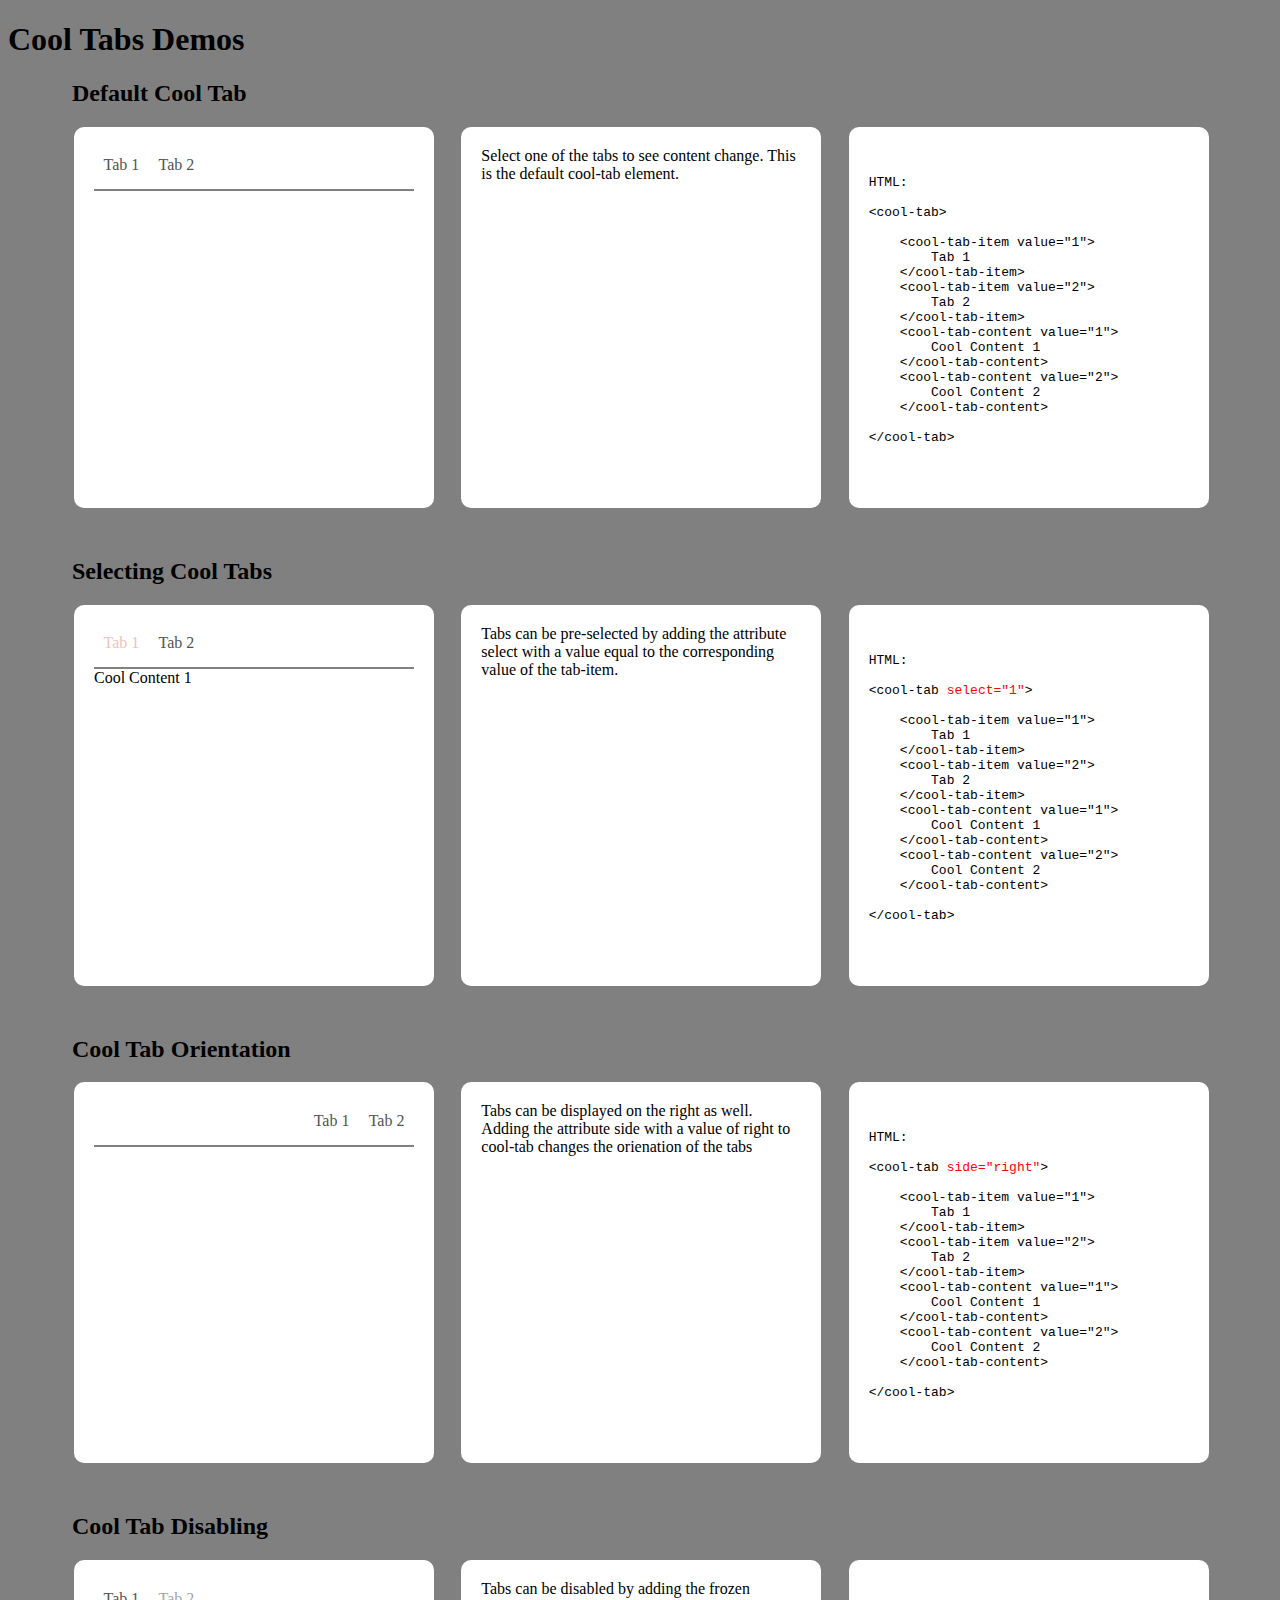
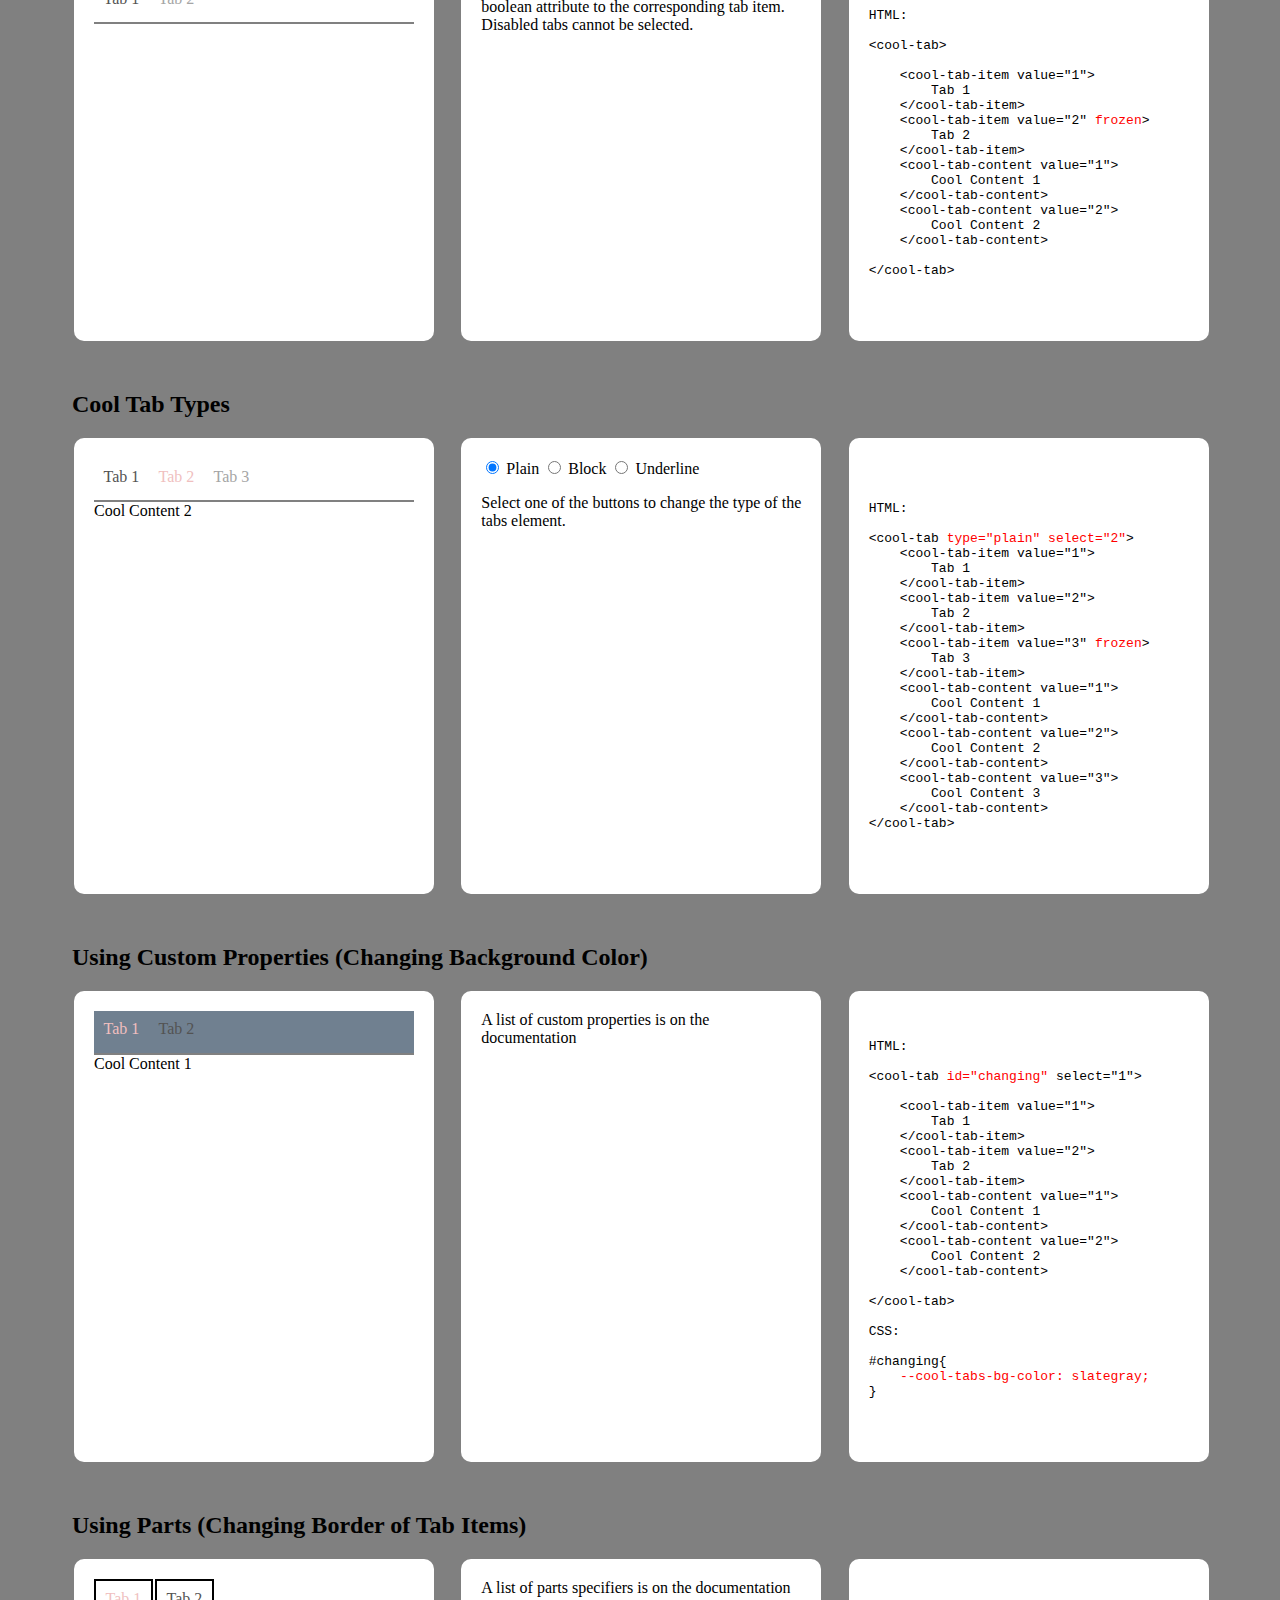
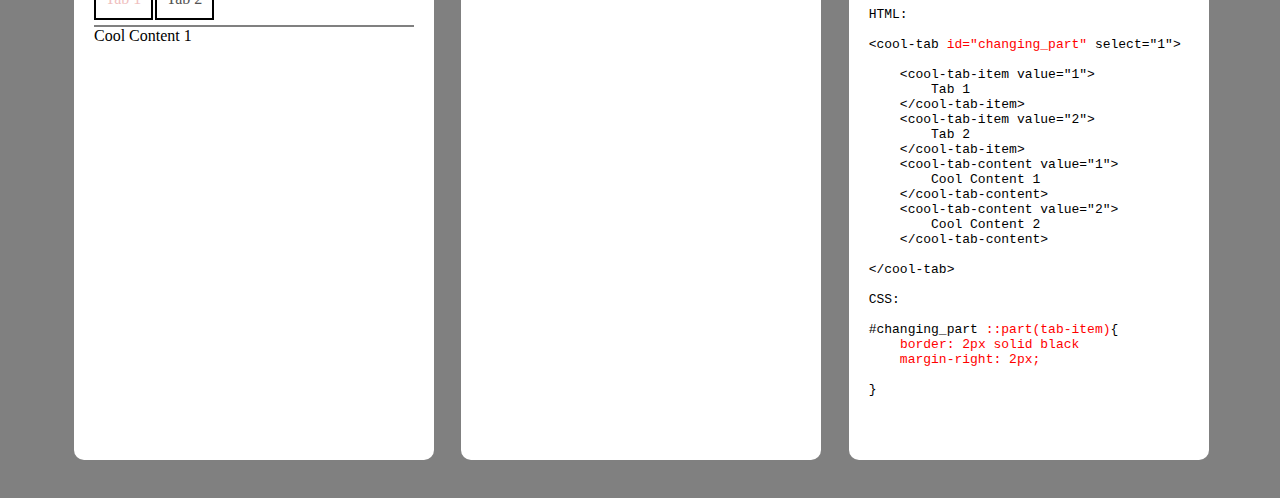
<file: index.html>
<!DOCTYPE html>
<html lang="en">
<head>
    <meta charset="UTF-8">
    <meta http-equiv="X-UA-Compatible" content="IE=edge">
    <meta name="viewport" content="width=device-width, initial-scale=1.0">
    <link rel="stylesheet" href="./src/demo.css">
    
    <title>Document</title>
</head>
<body>
    <header>
        <h1>Cool Tabs Demos</h1>
    </header>
    <main>
        <h2>Default Cool Tab</h2>
        <section>
            
            <article id="demo1">
                
                <cool-tab>
                   
                    <cool-tab-item value="1">
                        Tab 1
                    </cool-tab-item>
                    <cool-tab-item value="2">
                        Tab 2
                    </cool-tab-item>
                    <cool-tab-content value="1">
                        Cool Content 1
                    </cool-tab-content>
                    <cool-tab-content value="2">
                        Cool Content 2
                    </cool-tab-content>
                    
                </cool-tab>
            </article>
            <article>
                Select one of the tabs to see content change. This is the default 
                cool-tab element. 
            </article>
            <article>
                <pre>
                    <code>
HTML: 

&lt;cool-tab&gt;

    &lt;cool-tab-item value="1"&gt;
        Tab 1
    &lt;/cool-tab-item&gt;
    &lt;cool-tab-item value="2"&gt;
        Tab 2
    &lt;/cool-tab-item&gt;
    &lt;cool-tab-content value="1"&gt;
        Cool Content 1
    &lt;/cool-tab-content&gt;
    &lt;cool-tab-content value="2"&gt;
        Cool Content 2
    &lt;/cool-tab-content&gt;

&lt;/cool-tab&gt;
                    </code>
                </pre>
            </article>
        </section>
        <h2>
            Selecting Cool Tabs
        </h2>
        <section>
            
        <article id="demo2">

            <cool-tab select="1">

                <cool-tab-item value="1">
                    Tab 1
                </cool-tab-item>
                <cool-tab-item value="2">
                    Tab 2
                </cool-tab-item>
                <cool-tab-content value="1">
                    Cool Content 1
                </cool-tab-content>
                <cool-tab-content value="2">
                    Cool Content 2
                </cool-tab-content>

            </cool-tab>

        </article>
        <article>
            Tabs can be pre-selected by adding the attribute select with a value equal to the corresponding value
            of the tab-item. 
        </article>
        <article>
            <pre>
                <code>
HTML: 

&lt;cool-tab <span>select="1"</span>&gt;

    &lt;cool-tab-item value="1"&gt;
        Tab 1
    &lt;/cool-tab-item&gt;
    &lt;cool-tab-item value="2"&gt;
        Tab 2
    &lt;/cool-tab-item&gt;
    &lt;cool-tab-content value="1"&gt;
        Cool Content 1
    &lt;/cool-tab-content&gt;
    &lt;cool-tab-content value="2"&gt;
        Cool Content 2
    &lt;/cool-tab-content&gt;

&lt;/cool-tab&gt;
                </code>
            </pre>
        </article>
    </section> 
    <h2>
        Cool Tab Orientation
    </h2>
    <section> 
        <article id="demo3">
            
            <cool-tab side="right">

                <cool-tab-item value="1">
                    Tab 1
                </cool-tab-item>
                <cool-tab-item value="2">
                    Tab 2
                </cool-tab-item>
                <cool-tab-content value="1">
                    Cool Content 1
                </cool-tab-content>
                <cool-tab-content value="2">
                    Cool Content 2
                </cool-tab-content>

            </cool-tab>
        </article >
        
        <article>
            Tabs can be displayed on the right as well. Adding the attribute side with a value of right to 
            cool-tab changes the orienation of the tabs 
        </article>
        <article>
            <pre>
                <code>
HTML: 

&lt;cool-tab <span>side="right"</span>&gt;

    &lt;cool-tab-item value="1"&gt;
        Tab 1
    &lt;/cool-tab-item&gt;
    &lt;cool-tab-item value="2"&gt;
        Tab 2
    &lt;/cool-tab-item&gt;
    &lt;cool-tab-content value="1"&gt;
        Cool Content 1
    &lt;/cool-tab-content&gt;
    &lt;cool-tab-content value="2"&gt;
        Cool Content 2
    &lt;/cool-tab-content&gt;

&lt;/cool-tab&gt;
                </code>
            </pre>
        </article>
    </section>
    <h2>
        Cool Tab Disabling
    </h2>
    <section>
        
        <article id="demo5">
            <cool-tab>
            <cool-tab-item value="1">
                Tab 1
            </cool-tab-item>
            <cool-tab-item value="2" frozen>
                Tab 2
            </cool-tab-item>
            <cool-tab-content value="1">
                Cool Content 1
            </cool-tab-content>
            <cool-tab-content value="2">
                Cool Content 2
            </cool-tab-content>
            </cool-tab>
        </article>
        <article>
            Tabs can be disabled by adding the frozen boolean attribute to the corresponding tab item.
            Disabled tabs cannot be selected.  
        </article>
        <article>
            <pre>
                <code>
HTML: 

&lt;cool-tab&gt;

    &lt;cool-tab-item value="1"&gt;
        Tab 1
    &lt;/cool-tab-item&gt;
    &lt;cool-tab-item value="2" <span>frozen</span>&gt;
        Tab 2
    &lt;/cool-tab-item&gt;
    &lt;cool-tab-content value="1"&gt;
        Cool Content 1
    &lt;/cool-tab-content&gt;
    &lt;cool-tab-content value="2"&gt;
        Cool Content 2
    &lt;/cool-tab-content&gt;

&lt;/cool-tab&gt;
                </code>
            </pre>
        </article>
    </section>
    <h2>
        Cool Tab Types
    </h2>
    <section>
        
        <article id="demo4">

            <cool-tab id="tabs_to_change" select="2">
                <cool-tab-item value="1">
                    Tab 1
                </cool-tab-item>
                <cool-tab-item value="2">
                    Tab 2
                </cool-tab-item>
                <cool-tab-item value="3" frozen>
                    Tab 3
                </cool-tab-item>
                <cool-tab-content value="1">
                    Cool Content 1
                </cool-tab-content>
                <cool-tab-content value="2">
                    Cool Content 2
                </cool-tab-content>
                <cool-tab-content value="3">
                    Cool Content 3
                </cool-tab-content>
            </cool-tab>

            
        </article>
        
            
        <article>
            <input type="radio" name="types"  value="plain" checked>
            <label for="plain">Plain</label>
            <input type="radio" name="types"value="block">
            <label for="block">Block</label>
            <input type="radio" name="types" value="underline">
            <label for="underline">Underline</label>
            <p>
                Select one of the buttons to change the type of the tabs element. 
            </p>
        </article>
        <article>
            <pre>
                <code id="code">

HTML: 

&lt;cool-tab <span>type="plain" select="2"</span>&gt;
    &lt;cool-tab-item value="1"&gt;
        Tab 1
    &lt;/cool-tab-item&gt;
    &lt;cool-tab-item value="2"&gt;
        Tab 2
    &lt;/cool-tab-item&gt;
    &lt;cool-tab-item value="3" <span>frozen</span>&gt;
        Tab 3
    &lt;/cool-tab-item&gt;
    &lt;cool-tab-content value="1"&gt;
        Cool Content 1
    &lt;/cool-tab-content&gt;
    &lt;cool-tab-content value="2"&gt;
        Cool Content 2
    &lt;/cool-tab-content&gt;
    &lt;cool-tab-content value="3"&gt;
        Cool Content 3
    &lt;/cool-tab-content&gt;
&lt;/cool-tab&gt;
                </code>
            </pre>
        </article>
    </section>
    <h2>
        Using Custom Properties (Changing Background Color)
    </h2>
    <section>
        <article>
            <cool-tab id="changing" select="1">
                <cool-tab-item value="1">
                    Tab 1
                </cool-tab-item>
                <cool-tab-item value="2">
                    Tab 2
                </cool-tab-item>
               
                <cool-tab-content value="1">
                    Cool Content 1
                </cool-tab-content>
                <cool-tab-content value="2">
                    Cool Content 2
                </cool-tab-content>
                
            </cool-tab>
        </article>
        <article>
            A list of custom properties is on the documentation 
        </article>
        <article>
            <pre>
                <code>
HTML:

&lt;cool-tab <span>id="changing"</span> select="1"&gt;

    &lt;cool-tab-item value="1"&gt;
        Tab 1
    &lt;/cool-tab-item&gt;
    &lt;cool-tab-item value="2"&gt;
        Tab 2
    &lt;/cool-tab-item&gt;
    &lt;cool-tab-content value="1"&gt;
        Cool Content 1
    &lt;/cool-tab-content&gt;
    &lt;cool-tab-content value="2"&gt;
        Cool Content 2
    &lt;/cool-tab-content&gt;

&lt;/cool-tab&gt;

CSS: 

#changing{
    <span>--cool-tabs-bg-color: slategray; </span>
}
                </code>
            </pre>
        </article>
    </section>
<h2>
    Using Parts (Changing Border of Tab Items)
</h2>
<section>
    <article>
        <cool-tab id="changing_part" select="1">
            <cool-tab-item value="1">
                Tab 1
            </cool-tab-item>
            <cool-tab-item value="2">
                Tab 2
            </cool-tab-item>
           
            <cool-tab-content value="1">
                Cool Content 1
            </cool-tab-content>
            <cool-tab-content value="2">
                Cool Content 2
            </cool-tab-content>
            
        </cool-tab>
    </article>

    <article>
        A list of parts specifiers is on the documentation 
    </article>

    <article>

        <pre>
            <code>
HTML: 

&lt;cool-tab <span>id="changing_part"</span> select="1"&gt;

    &lt;cool-tab-item value="1"&gt;
        Tab 1
    &lt;/cool-tab-item&gt;
    &lt;cool-tab-item value="2"&gt;
        Tab 2
    &lt;/cool-tab-item&gt;
    &lt;cool-tab-content value="1"&gt;
        Cool Content 1
    &lt;/cool-tab-content&gt;
    &lt;cool-tab-content value="2"&gt;
        Cool Content 2
    &lt;/cool-tab-content&gt;

&lt;/cool-tab&gt;

CSS: 

#changing_part <span>::part(tab-item)</span>{
    <span>border: 2px solid black
    margin-right: 2px; </span>
    
}
            </code>
        </pre>

    </article>
</section>
    </main>
    <script src="./src/demo.js"></script>
    <script src="./src/cool-tabs.js"></script>
</body>
</html>
</file>
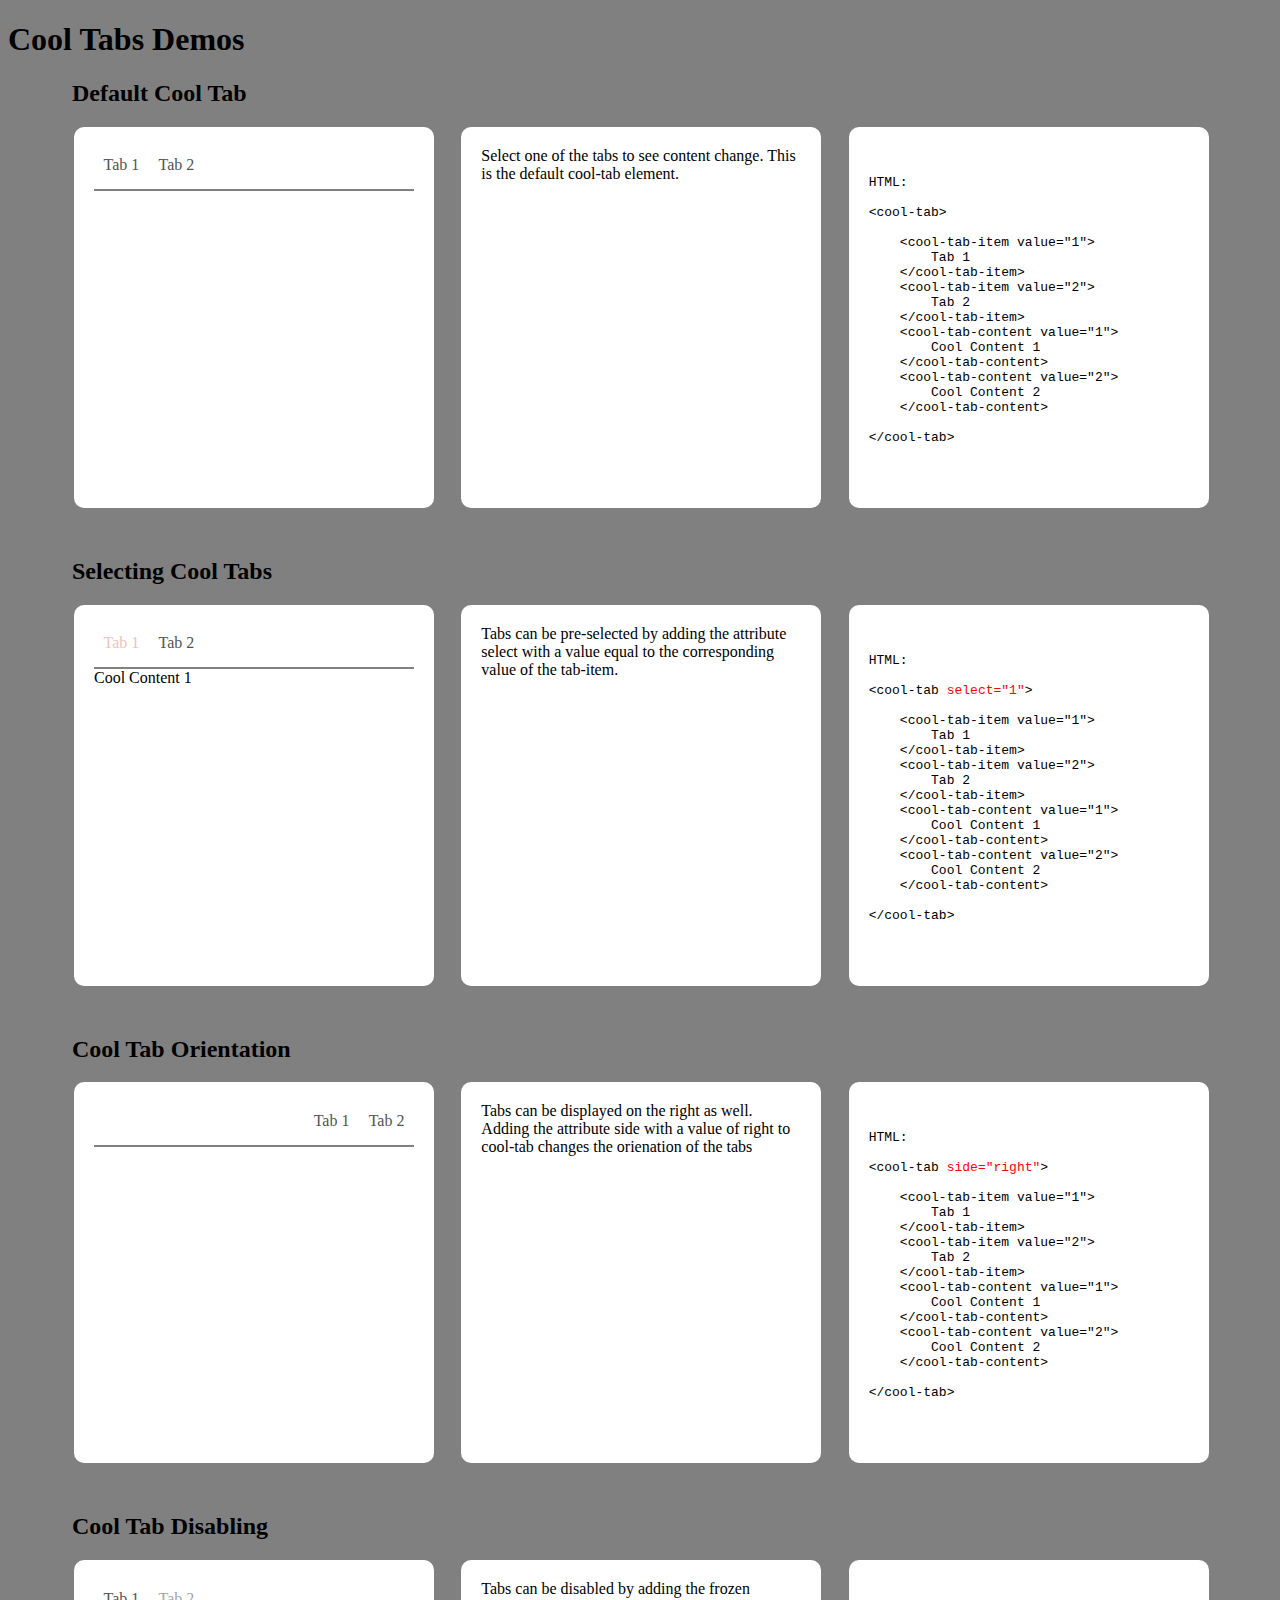
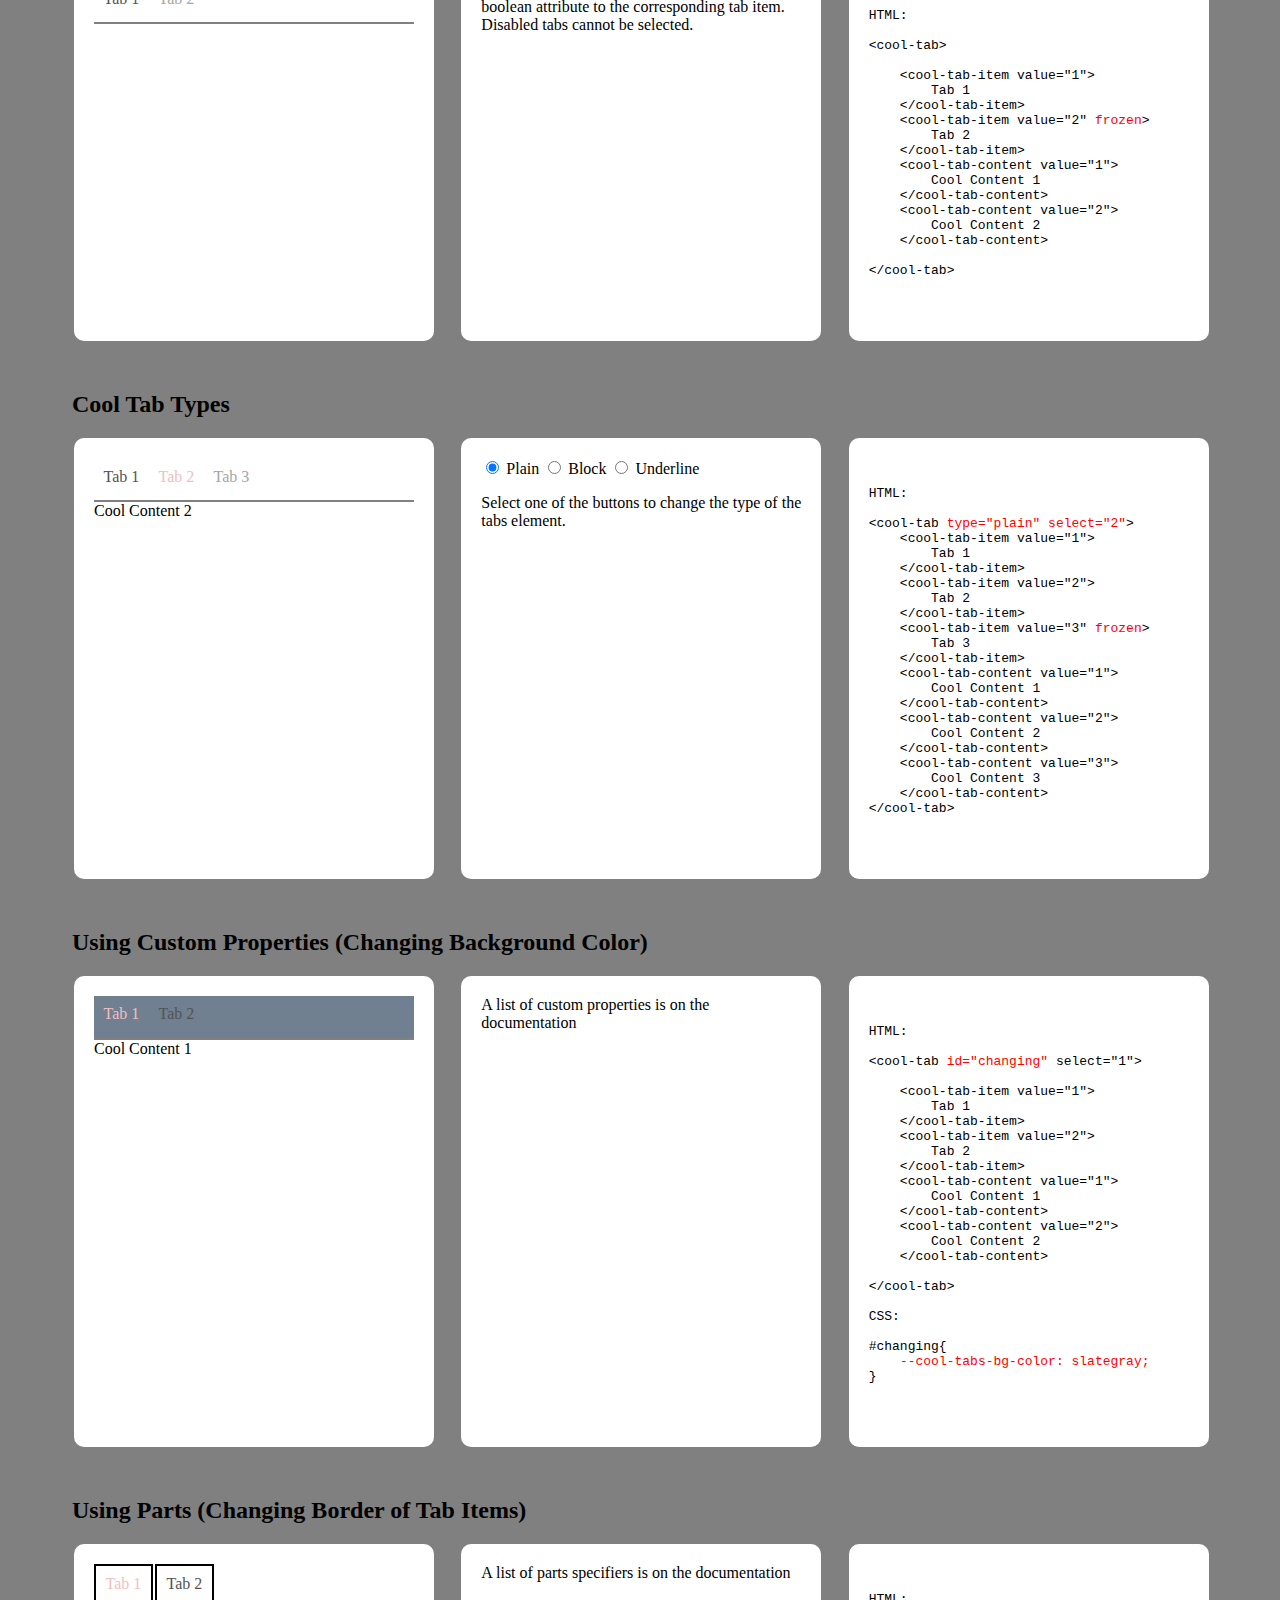
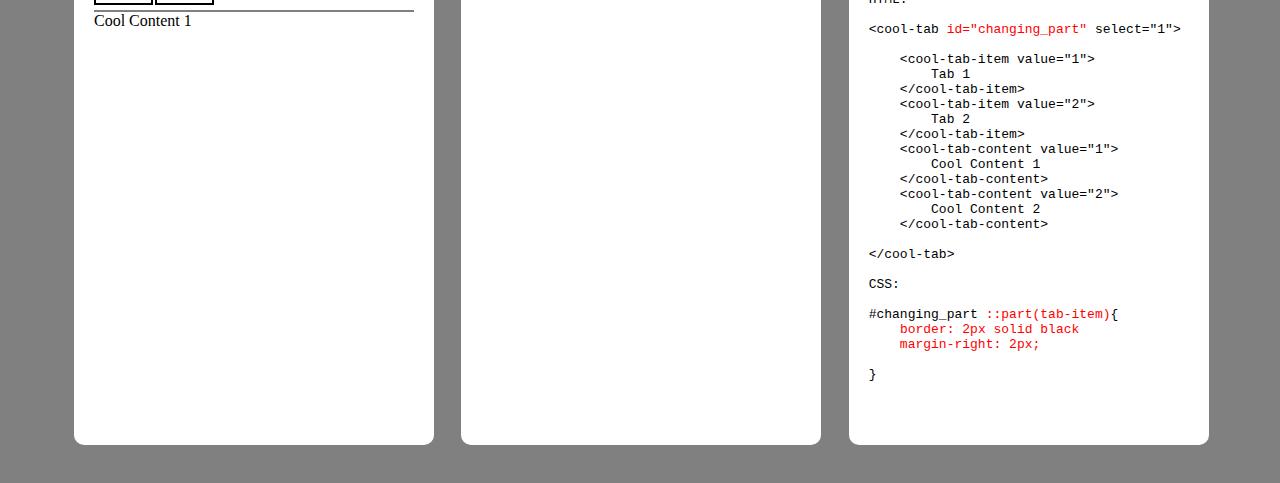
<file: demos/index.html>
<!DOCTYPE html>
<html lang="en">
<head>
    <meta charset="UTF-8">
    <meta http-equiv="X-UA-Compatible" content="IE=edge">
    <meta name="viewport" content="width=device-width, initial-scale=1.0">
    <link rel="stylesheet" href="./demo.css">
    <title>Document</title>
</head>
<body>
    <header>
        <h1>Cool Tabs Demos</h1>
    </header>
    <main>
        <h2>Default Cool Tab</h2>
        <section>
            
            <article id="demo1">
                
                <cool-tab>

                    <cool-tab-item value="1">
                        Tab 1
                    </cool-tab-item>
                    <cool-tab-item value="2">
                        Tab 2
                    </cool-tab-item>
                    <cool-tab-content value="1">
                        Cool Content 1
                    </cool-tab-content>
                    <cool-tab-content value="2">
                        Cool Content 2
                    </cool-tab-content>

                </cool-tab>
        

            </article>
            <article>
                Select one of the tabs to see content change. This is the default 
                cool-tab element. 
            </article>
            <article>
                <pre>
                    <code>
HTML: 

&lt;cool-tab&gt;

    &lt;cool-tab-item value="1"&gt;
        Tab 1
    &lt;/cool-tab-item&gt;
    &lt;cool-tab-item value="2"&gt;
        Tab 2
    &lt;/cool-tab-item&gt;
    &lt;cool-tab-content value="1"&gt;
        Cool Content 1
    &lt;/cool-tab-content&gt;
    &lt;cool-tab-content value="2"&gt;
        Cool Content 2
    &lt;/cool-tab-content&gt;

&lt;/cool-tab&gt;
                    </code>
                </pre>
            </article>
        </section>
        <h2>
            Selecting Cool Tabs
        </h2>
        <section>
            
        <article id="demo2">

            <cool-tab select="1">

                <cool-tab-item value="1">
                    Tab 1
                </cool-tab-item>
                <cool-tab-item value="2">
                    Tab 2
                </cool-tab-item>
                <cool-tab-content value="1">
                    Cool Content 1
                </cool-tab-content>
                <cool-tab-content value="2">
                    Cool Content 2
                </cool-tab-content>

            </cool-tab>

        </article>
        <article>
            Tabs can be pre-selected by adding the attribute select with a value equal to the corresponding value
            of the tab-item. 
        </article>
        <article>
            <pre>
                <code>
HTML: 

&lt;cool-tab <span>select="1"</span>&gt;

    &lt;cool-tab-item value="1"&gt;
        Tab 1
    &lt;/cool-tab-item&gt;
    &lt;cool-tab-item value="2"&gt;
        Tab 2
    &lt;/cool-tab-item&gt;
    &lt;cool-tab-content value="1"&gt;
        Cool Content 1
    &lt;/cool-tab-content&gt;
    &lt;cool-tab-content value="2"&gt;
        Cool Content 2
    &lt;/cool-tab-content&gt;

&lt;/cool-tab&gt;
                </code>
            </pre>
        </article>
    </section> 
    <h2>
        Cool Tab Orientation
    </h2>
    <section> 
        <article id="demo3">
            
            <cool-tab side="right">

                <cool-tab-item value="1">
                    Tab 1
                </cool-tab-item>
                <cool-tab-item value="2">
                    Tab 2
                </cool-tab-item>
                <cool-tab-content value="1">
                    Cool Content 1
                </cool-tab-content>
                <cool-tab-content value="2">
                    Cool Content 2
                </cool-tab-content>

            </cool-tab>
        </article >
        
        <article>
            Tabs can be displayed on the right as well. Adding the attribute side with a value of right to 
            cool-tab changes the orienation of the tabs 
        </article>
        <article>
            <pre>
                <code>
HTML: 

&lt;cool-tab <span>side="right"</span>&gt;

    &lt;cool-tab-item value="1"&gt;
        Tab 1
    &lt;/cool-tab-item&gt;
    &lt;cool-tab-item value="2"&gt;
        Tab 2
    &lt;/cool-tab-item&gt;
    &lt;cool-tab-content value="1"&gt;
        Cool Content 1
    &lt;/cool-tab-content&gt;
    &lt;cool-tab-content value="2"&gt;
        Cool Content 2
    &lt;/cool-tab-content&gt;

&lt;/cool-tab&gt;
                </code>
            </pre>
        </article>
    </section>
    <h2>
        Cool Tab Disabling
    </h2>
    <section>
        
        <article id="demo5">
            <cool-tab>
            <cool-tab-item value="1">
                Tab 1
            </cool-tab-item>
            <cool-tab-item value="2" frozen>
                Tab 2
            </cool-tab-item>
            <cool-tab-content value="1">
                Cool Content 1
            </cool-tab-content>
            <cool-tab-content value="2">
                Cool Content 2
            </cool-tab-content>
            </cool-tab>
        </article>
        <article>
            Tabs can be disabled by adding the frozen boolean attribute to the corresponding tab item.
            Disabled tabs cannot be selected.  
        </article>
        <article>
            <pre>
                <code>
HTML: 

&lt;cool-tab&gt;

    &lt;cool-tab-item value="1"&gt;
        Tab 1
    &lt;/cool-tab-item&gt;
    &lt;cool-tab-item value="2" <span>frozen</span>&gt;
        Tab 2
    &lt;/cool-tab-item&gt;
    &lt;cool-tab-content value="1"&gt;
        Cool Content 1
    &lt;/cool-tab-content&gt;
    &lt;cool-tab-content value="2"&gt;
        Cool Content 2
    &lt;/cool-tab-content&gt;

&lt;/cool-tab&gt;
                </code>
            </pre>
        </article>
    </section>
    <h2>
        Cool Tab Types
    </h2>
    <section>
        
        <article id="demo4">

            <cool-tab id="tabs_to_change" select="2">
                <cool-tab-item value="1">
                    Tab 1
                </cool-tab-item>
                <cool-tab-item value="2">
                    Tab 2
                </cool-tab-item>
                <cool-tab-item value="3" frozen>
                    Tab 3
                </cool-tab-item>
                <cool-tab-content value="1">
                    Cool Content 1
                </cool-tab-content>
                <cool-tab-content value="2">
                    Cool Content 2
                </cool-tab-content>
                <cool-tab-content value="3">
                    Cool Content 3
                </cool-tab-content>
            </cool-tab>

            
        </article>
        
            
        <article>
            <input type="radio" name="types"  value="plain" checked>
            <label for="plain">Plain</label>
            <input type="radio" name="types"value="block">
            <label for="block">Block</label>
            <input type="radio" name="types" value="underline">
            <label for="underline">Underline</label>
            <p>
                Select one of the buttons to change the type of the tabs element. 
            </p>
        </article>
        <article>
            <pre>
                <code id="code">
HTML: 

&lt;cool-tab <span>type="plain" select="2"</span>&gt;
    &lt;cool-tab-item value="1"&gt;
        Tab 1
    &lt;/cool-tab-item&gt;
    &lt;cool-tab-item value="2"&gt;
        Tab 2
    &lt;/cool-tab-item&gt;
    &lt;cool-tab-item value="3" <span>frozen</span>&gt;
        Tab 3
    &lt;/cool-tab-item&gt;
    &lt;cool-tab-content value="1"&gt;
        Cool Content 1
    &lt;/cool-tab-content&gt;
    &lt;cool-tab-content value="2"&gt;
        Cool Content 2
    &lt;/cool-tab-content&gt;
    &lt;cool-tab-content value="3"&gt;
        Cool Content 3
    &lt;/cool-tab-content&gt;
&lt;/cool-tab&gt;
                </code>
            </pre>
        </article>
    </section>
    <h2>
        Using Custom Properties (Changing Background Color)
    </h2>
    <section>
        <article>
            <cool-tab id="changing" select="1">
                <cool-tab-item value="1">
                    Tab 1
                </cool-tab-item>
                <cool-tab-item value="2">
                    Tab 2
                </cool-tab-item>
               
                <cool-tab-content value="1">
                    Cool Content 1
                </cool-tab-content>
                <cool-tab-content value="2">
                    Cool Content 2
                </cool-tab-content>
                
            </cool-tab>
        </article>
        <article>
            A list of custom properties is on the documentation 
        </article>
        <article>
            <pre>
                <code>
HTML:

&lt;cool-tab <span>id="changing"</span> select="1"&gt;

    &lt;cool-tab-item value="1"&gt;
        Tab 1
    &lt;/cool-tab-item&gt;
    &lt;cool-tab-item value="2"&gt;
        Tab 2
    &lt;/cool-tab-item&gt;
    &lt;cool-tab-content value="1"&gt;
        Cool Content 1
    &lt;/cool-tab-content&gt;
    &lt;cool-tab-content value="2"&gt;
        Cool Content 2
    &lt;/cool-tab-content&gt;

&lt;/cool-tab&gt;

CSS: 

#changing{
    <span>--cool-tabs-bg-color: slategray; </span>
}
                </code>
            </pre>
        </article>
    </section>
<h2>
    Using Parts (Changing Border of Tab Items)
</h2>
<section>
    <article>
        <cool-tab id="changing_part" select="1">
            <cool-tab-item value="1">
                Tab 1
            </cool-tab-item>
            <cool-tab-item value="2">
                Tab 2
            </cool-tab-item>
           
            <cool-tab-content value="1">
                Cool Content 1
            </cool-tab-content>
            <cool-tab-content value="2">
                Cool Content 2
            </cool-tab-content>
            
        </cool-tab>
    </article>

    <article>
        A list of parts specifiers is on the documentation 
    </article>

    <article>

        <pre>
            <code>
HTML: 

&lt;cool-tab <span>id="changing_part"</span> select="1"&gt;

    &lt;cool-tab-item value="1"&gt;
        Tab 1
    &lt;/cool-tab-item&gt;
    &lt;cool-tab-item value="2"&gt;
        Tab 2
    &lt;/cool-tab-item&gt;
    &lt;cool-tab-content value="1"&gt;
        Cool Content 1
    &lt;/cool-tab-content&gt;
    &lt;cool-tab-content value="2"&gt;
        Cool Content 2
    &lt;/cool-tab-content&gt;

&lt;/cool-tab&gt;

CSS: 

#changing_part <span>::part(tab-item)</span>{
    <span>border: 2px solid black
    margin-right: 2px; </span>
    
}
            </code>
        </pre>

    </article>
</section>
    </main>

    <script src="./demo.js"></script>
</body>
</html>
</file>
<file: src/demo.css>
body{
    background-color: gray; 
}
article{
    width: 25vw; 
    margin-left: 10px; 
    margin-bottom: 30px; 
    padding: 20px; 
    border-radius: 10px; 
    background-color: white; 
}
section{

    width: 90vw;  
    margin: auto; 
    display: grid; 
    grid-template-columns: 1fr 1fr 1fr;
    gap: 10px; 
}
p{
    background-color: white; 
}
span{
    color:red;
}
h2{
    margin-left: 5vw; 
}

#changing{
    --cool-tabs-bg-color: slategray; 
}
#changing_part ::part(tab-item){
    border: 2px solid black; 
    margin-right: 2px; 
}
</file>
<file: demos/demo.css>
body{
    background-color: gray; 
}
article{
    width: 25vw; 
    margin-left: 10px; 
    margin-bottom: 30px; 
    padding: 20px; 
    border-radius: 10px; 
    background-color: white; 
}
section{

    width: 90vw;  
    margin: auto; 
    display: grid; 
    grid-template-columns: 1fr 1fr 1fr;
    gap: 10px; 
}
p{
    background-color: white; 
}
span{
    color:red;
}
h2{
    margin-left: 5vw; 
}

#changing{
    --cool-tabs-bg-color: slategray; 
}
#changing_part ::part(tab-item){
    border: 2px solid black; 
    margin-right: 2px; 
}
</file>
